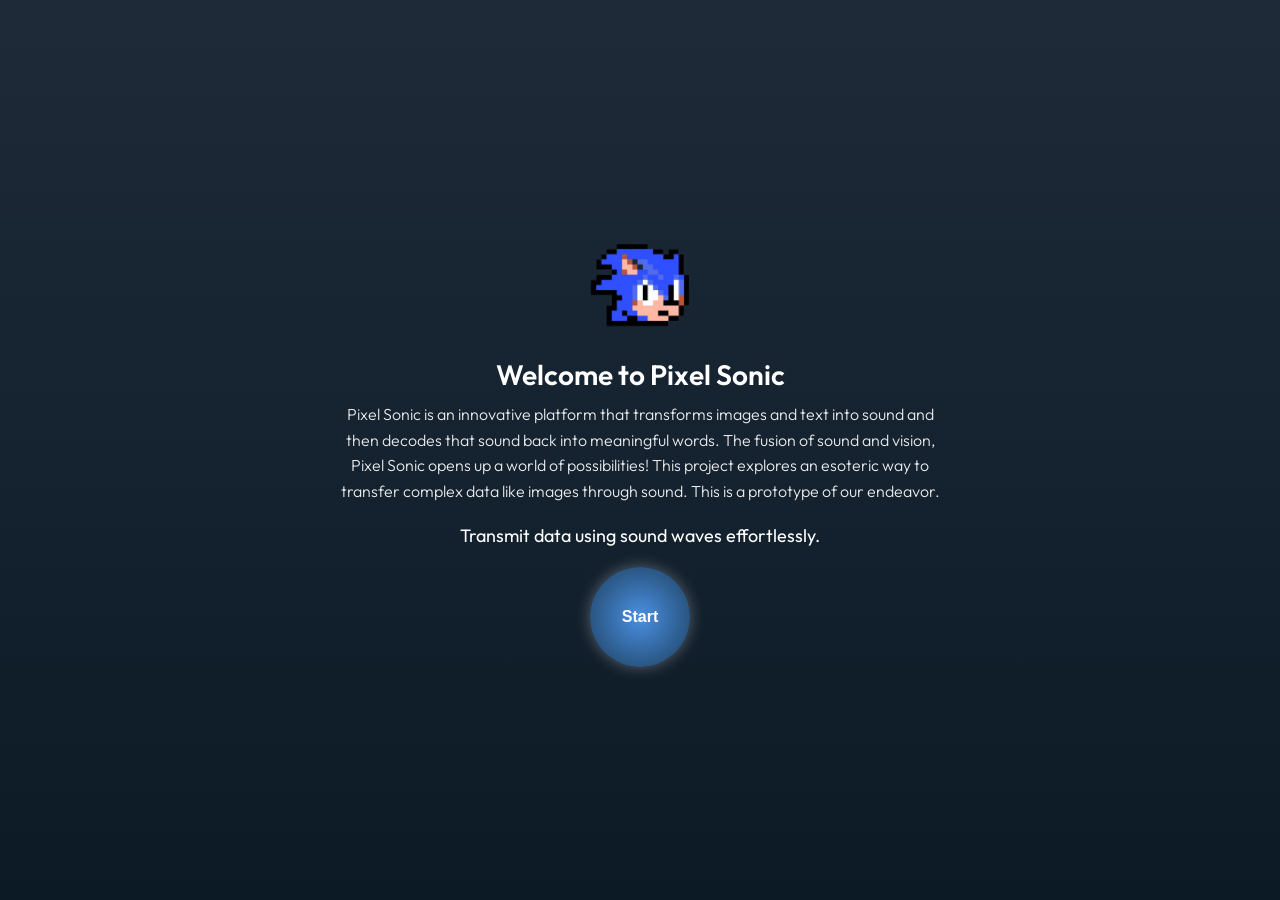
<file: index.html>
<!DOCTYPE html>
<html lang="en">
<head>
    <meta charset="UTF-8">
    <meta name="viewport" content="width=device-width, initial-scale=1.0">
    <title>Pixel Sonic - Sound Transmission</title>
    <link rel="stylesheet" href="styles.css">
    <style>
        @import url('https://fonts.googleapis.com/css2?family=Outfit:wght@300;400;600&display=swap');

        /* Fade-in animation */
        @keyframes fadeIn {
            from { opacity: 0; transform: translateY(-10px); }
            to { opacity: 1; transform: translateY(0); }
        }

        /* Logo bounce effect */
        @keyframes bounce {
            0%, 100% { transform: translateY(0); }
            50% { transform: translateY(-10px); }
        }

        /* Pulsating glow effect */
        @keyframes pulse {
            0% { box-shadow: 0 0 10px rgba(0, 150, 255, 0.6); }
            50% { box-shadow: 0 0 20px rgba(0, 150, 255, 1); }
            100% { box-shadow: 0 0 10px rgba(0, 150, 255, 0.6); }
        }

        body {
            font-family: 'Outfit', sans-serif;
            display: flex;
            flex-direction: column;
            justify-content: center;
            align-items: center;
            height: 100vh;
            width: 100vw;
            text-align: center;
            background: linear-gradient(to bottom, #1E2A38, #0C1A26);
            color: white;
            margin: 0;
            animation: fadeIn 1s ease-out;
        }

        .landing-page {
            animation: fadeIn 1s ease-out;
        }

        .logo {
            width: 120px;
            height: auto;
            animation: bounce 2s infinite;
        }

        h1 {
            font-size: 28px;
            font-weight: 600;
            animation: fadeIn 1.2s ease-in-out;
        }

        .headline-text {
            max-width: 600px;
            font-size: 16px;
            font-weight: 300;
            line-height: 1.6;
            opacity: 0.9;
            animation: fadeIn 1.5s ease-in-out;
        }

        p {
            font-size: 18px;
            font-weight: 400;
            margin-bottom: 20px;
            animation: fadeIn 1.8s ease-in-out;
        }

        /* Circular Start Transmission Button */
        .start-btn {
            display: flex;
            justify-content: center;
            align-items: center;
            width: 100px;
            height: 100px;
            background: radial-gradient(circle, #4A90E2, #1C3D5A);
            color: white;
            font-size: 16px;
            font-weight: bold;
            border-radius: 50%;
            border: none;
            cursor: pointer;
            animation: pulse 1.5s infinite;
            transition: transform 0.3s ease-in-out;
            box-shadow: 0 0 15px rgba(255, 255, 255, 0.3);
        }

        .start-btn:hover {
            background: #2E5E8D;
            transform: scale(1.1);
        }

    </style>
</head>
<body>

    <div class="landing-page">
        <img src="WhatsApp_Image_2025-03-29_at_10.03.35-removebg-preview.png" alt="Pixel Sonic Logo" class="logo">
        <h1>Welcome to Pixel Sonic</h1>
        <p class="headline-text">
            Pixel Sonic is an innovative platform that transforms images and text into sound and then decodes that sound back into meaningful words. 
            The fusion of sound and vision, Pixel Sonic opens up a world of possibilities! This project explores an esoteric way to transfer complex 
            data like images through sound. This is a prototype of our endeavor.
        </p>
        <p>Transmit data using sound waves effortlessly.</p>

        <!-- Circular Start Transmission Button -->
        <button class="start-btn" onclick="startApp()">Start</button>
    </div>

    <script>
        function startApp() {
            window.location.href = "main.html";  // Redirects to the main transmission page
        }
    </script>

</body>
</html>
</file>
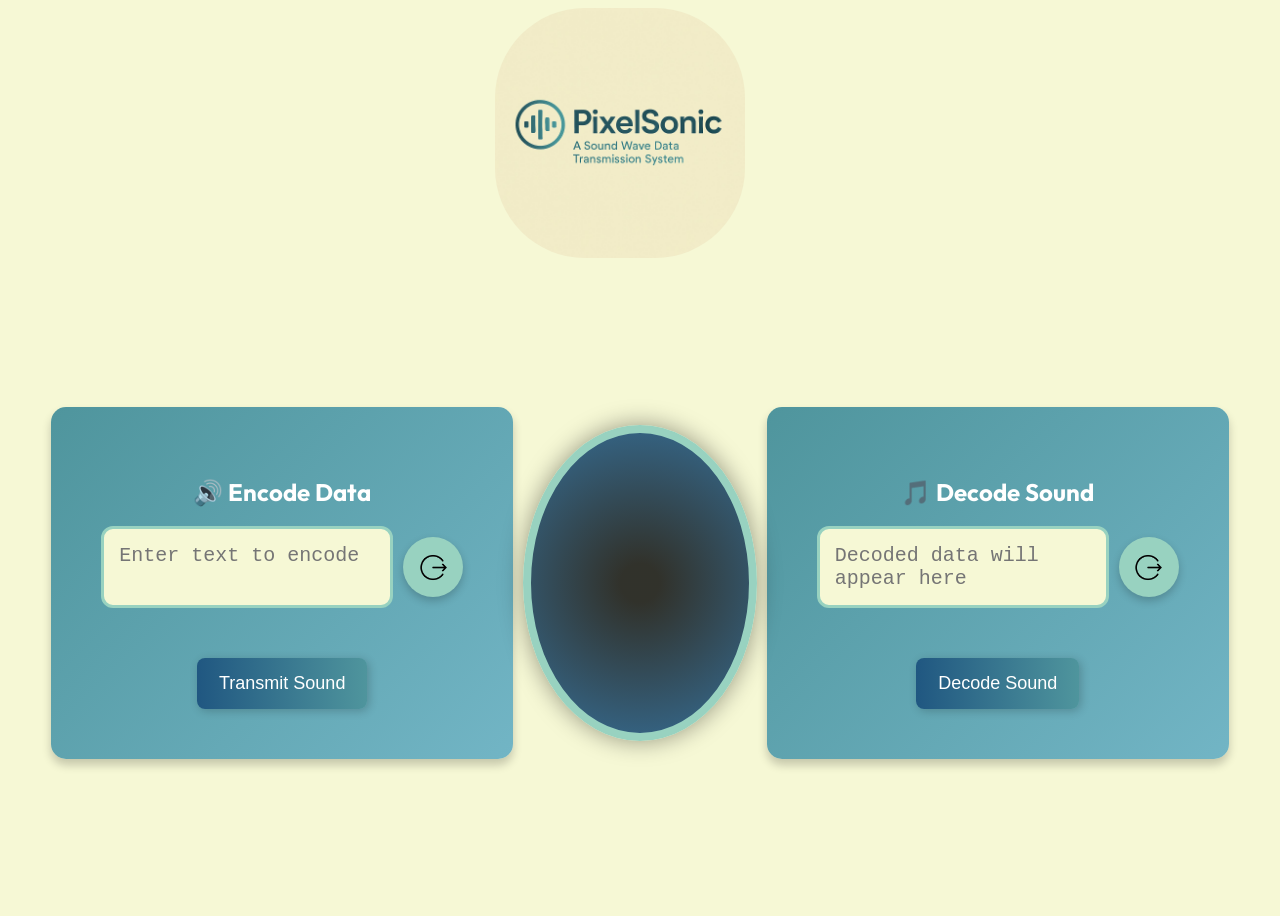
<file: ggwave/templates/main.html>
<!DOCTYPE html>
<html lang="en">
<head>
    <meta charset="UTF-8">
    <meta name="viewport" content="width=device-width, initial-scale=1.0">
    

    <style>
        @import url('https://fonts.googleapis.com/css2?family=Outfit:wght@300;400;600&display=swap');

        body {
            font-family: 'Outfit', sans-serif;
            display: flex;
            flex-direction: column;
            align-items: center;
            justify-content: center;
            height: 100vh;
            background-color: #F6F8D5;
            color: #205781;
            text-align: center;
        }
        
        h1 {
            font-size: 32px;
            font-weight: 600;
            margin-bottom: 20px;
        }
        
        
        .container {
            display: flex;
            justify-content: space-evenly;
            gap: 30px;
            align-items: center;
            width: 90%;
            max-width: 1200px;
            margin: auto;
        }
        
        .box {
            padding: 50px; /* Increased padding */
            background: linear-gradient(135deg, #4F959D, #72B5C5);
            border-radius: 15px;
            box-shadow: 0px 6px 10px rgba(0, 0, 0, 0.2);
            width: 500px; /* Increased width */
            text-align: center;
            transition: transform 0.3s ease-in-out;
            color: white;
            display: flex;
            flex-direction: column;
            align-items: center;
            margin-left: -20px; /* Shift encoded box to the left */
            margin-right: -20px; /* Shift decoded box to the right */
        }
        
        .box:hover {
            transform: scale(1.05);
        }
        .logo {
            height: 250px; /* Adjust height as needed */
            margin-right: 40px; /* Space between logo and text */
            vertical-align: middle; /* Align with text */
            border-radius: 90px; /* Optional: adds rounded corners */
        }

        .input-container {
            display: flex;
            align-items: center;
            position: relative;
            margin-bottom: 15px;
        }
        
        textarea {
            font-size: 20px; /* Increased font size */
            padding: 15px;
            border-radius: 12px;
            border: 3px solid #98D2C0; /* More prominent border */
            background-color: #F6F8D5;
            color: #205781;
            resize: none;
            margin-right: 10px;
        }
        
        .upload-container {
            cursor: pointer;
            width: 60px; /* Adjusted size */
            height: 60px; /* Adjusted size */
            display: flex;
            align-items: center;
            justify-content: center;
            border-radius: 50%;
            background: #98D2C0;
            box-shadow: 0px 4px 8px rgba(0, 0, 0, 0.2);
            transition: transform 0.3s ease-in-out;
        }
        
        .upload-container:hover {
            transform: scale(1.1);
        }
        
        .upload-icon {
            width: 35px; /* Adjusted size */
            height: 35px; /* Adjusted size */
        }
        
        button {
            background: linear-gradient(90deg, #205781, #4F959D);
            color: white;
            border: none;
            padding: 15px 22px; /* Enhanced padding */
            font-size: 18px; /* Bigger text */
            border-radius: 8px;
            cursor: pointer;
            transition: background 0.3s ease-in-out, transform 0.2s ease-in-out; /* Enhanced transition */
            box-shadow: 2px 2px 10px rgba(0, 0, 0, 0.2);
            margin-top: 15px;
        }
        
        button:hover {
            background: #F6F8D5;
            color: #205781;
            box-shadow: 0px 4px 15px rgba(72, 185, 205, 0.8);
            transform: scale(1.1); /* Enhanced hover effect */
        }
        
        .circle-container {
            position: relative;
            width: 5000px;
            height: 300px;
            border-radius: 80%;
            background: radial-gradient(circle, rgba(0,0,0,0.8) 10%, rgba(32,87,129,0.9) 90%);
            border: 8px solid #98D2C0;
            box-shadow: 0px 0px 25px rgba(0, 0, 0, 0.4);
            display: flex;
            align-items: center;
            justify-content: center;
            overflow: hidden;
        }
        
        canvas {
            width: 100%;
            height: 100%;
            border-radius: 50%;
        }
        
        #imagePreview {
            max-width: 100px;
            max-height: 100px;
            display: none;
            margin-top: 10px;
        }
        
        /* Added for audio upload preview */
        #audioPreview {
            display: none;
            margin-top: 10px;
            color: white;
            font-size: 14px;
        }

        .circle-container.active {
            animation: pulse 1s infinite;
        }

        @keyframes pulse {
            0% { transform: scale(1); opacity: 1; }
            50% { transform: scale(1.15); opacity: 0.8; }
            100% { transform: scale(1); opacity: 1; }
        }
        
    </style>
</head>
<body>

    <img src="logo.jpeg" alt="Logo" class="logo"> 

    <div class="container">
        <div class="box">
            <h2>🔊 Encode Data</h2>
            <div class="input-container">
                <textarea id="encodeInput" placeholder="Enter text to encode"></textarea>
                <div class="upload-container" onclick="document.getElementById('imageInput').click();">
                    <img src="uploadimage Background Removed.png" alt="Upload Image" class="upload-icon">
                    <input type="file" id="imageInput" accept="image/*" style="display: none;">
                </div>
            </div>
            <img id="imagePreview" alt="Image Preview">
            <br>
            <button onclick="encodeMessage()">Transmit Sound</button>
        </div>

        <div class="circle-container">
            <canvas id="waveCanvas"></canvas>
        </div>

        <div class="box">
            <h2>🎵 Decode Sound</h2>
            <div class="input-container">
                <textarea id="decodeOutput" placeholder="Decoded data will appear here" readonly></textarea>
                <div class="upload-container" onclick="document.getElementById('audioInput').click();">
                    <img src="uploadimage Background Removed.png" alt="Upload Sound" class="upload-icon">
                    <input type="file" id="audioInput" accept="audio/*" style="display: none;">
                </div>
            </div>
            <div id="audioPreview">No audio selected</div>
            <br>
            <button onclick="startDecoding()">Decode Sound</button>
        </div>
    </div>
</body>
<script>
    const canvas = document.getElementById("waveCanvas");
    const ctx = canvas.getContext("2d");
    const imageInput = document.getElementById("imageInput");
    const audioInput = document.getElementById("audioInput");
    const imagePreview = document.getElementById("imagePreview");
    const audioPreview = document.getElementById("audioPreview");
    const encodeInput = document.getElementById("encodeInput");
    const decodeOutput = document.getElementById("decodeOutput");

    canvas.width = 250;
    canvas.height = 250;

    let audioContext, analyser;
    let waveOffset = 0;
    let currentImage = null;
    let currentAudio = null;

    // Handle image upload
    imageInput.addEventListener("change", function (e) {
        const file = e.target.files[0];
        if (!file) return;

        const reader = new FileReader();
        reader.onload = function (event) {
            imagePreview.src = event.target.result;
            imagePreview.style.display = "block";
            currentImage = event.target.result;
            encodeInput.value = ""; // Clear text input
        };
        reader.readAsDataURL(file);
    });

    // Handle audio upload for decoding
    audioInput.addEventListener("change", function (e) {
        const file = e.target.files[0];
        if (!file) return;

        currentAudio = file;
        audioPreview.textContent = file.name;
        audioPreview.style.display = "block";
    });

    async function encodeMessage() {
        let data = {};
        if (currentImage) {
            data.image = currentImage;
        } else if (encodeInput.value.trim()) {
            data.text = encodeInput.value;
        } else {
            return alert("Please enter text or upload an image!");
        }

        try {
            const response = await fetch("http://localhost:5000/generate_sound", {
                method: "POST",
                headers: { "Content-Type": "application/json" },
                body: JSON.stringify(data),
            });

            if (!response.ok) throw new Error("Failed to generate sound");

            const blob = await response.blob();
            const audioUrl = URL.createObjectURL(blob);
            const audio = new Audio(audioUrl);
            audio.play();

            // Auto download the generated sound file
            const a = document.createElement("a");
            a.href = audioUrl;
            a.download = "encoded_sound.wav";
            document.body.appendChild(a);
            a.click();
            document.body.removeChild(a);

            // Initialize audio visualization
            visualizeAudio(audio);
        } catch (error) {
            console.error(error);
            alert("Error generating sound: " + error.message);
        }
    }

    function visualizeAudio(audioElement) {
        if (!audioContext) {
            audioContext = new (window.AudioContext || window.webkitAudioContext)();
            analyser = audioContext.createAnalyser();
            analyser.fftSize = 512;
        }

        let source = audioContext.createMediaElementSource(audioElement);
        source.connect(analyser);
        analyser.connect(audioContext.destination);

        animateWave();
    }

    function animateWave() {
        if (!analyser) return;
    
        setTimeout(() => { // Introduce a delay
            requestAnimationFrame(animateWave);
        }, 150); // Increased delay slows down visualization updates
    
        const bufferLength = analyser.frequencyBinCount;
        const dataArray = new Uint8Array(bufferLength);
        analyser.getByteTimeDomainData(dataArray);
    
        ctx.clearRect(0, 0, canvas.width, canvas.height);
        ctx.lineWidth = 2;
        ctx.strokeStyle = "rgb(0, 255, 255)";
        ctx.beginPath();
    
        const sliceWidth = (canvas.width * 1.0) / bufferLength;
        let x = 0;
    
        for (let i = 0; i < bufferLength; i++) {
            const v = dataArray[i] / 128.0;
            const y = v * canvas.height / 2;
    
            if (i === 0) {
                ctx.moveTo(x, y);
            } else {
                ctx.lineTo(x, y);
            }
    
            x += sliceWidth;
        }
    
        ctx.lineTo(canvas.width, canvas.height / 2);
        ctx.stroke();
    }
    let currentImageUrl = null; // Store the last image URL

    async function startDecoding() {
        // Get audio file
        const file = document.getElementById("audioInput").files[0];
        if (!file) {
            alert("Please upload an audio file first!");
            return;
        }
    
        // Show decoding message
        const decodeOutput = document.getElementById("decodeOutput");
        decodeOutput.value = "Decoding...";
        decodeOutput.style.textAlign = "center";
        decodeOutput.style.fontWeight = "bold";
    
        try {
            // Prepare and send request
            const formData = new FormData();
            formData.append("audio", file);
    
            const response = await fetch("http://localhost:5000/decode_sound", {
                method: "POST",
                body: formData,
            });
    
            if (!response.ok) {
                throw new Error(`Server responded with status: ${response.status}`);
            }
    
            const contentType = response.headers.get("Content-Type");
            console.log("Content-Type:", contentType);
    
            // Clear loading message
            decodeOutput.value = "";
            decodeOutput.style.textAlign = "left";
            decodeOutput.style.fontWeight = "normal";
    
            // Handle JSON text response
            if (contentType && contentType.includes("application/json")) {
                const data = await response.json();
                // Display just the text property if available, otherwise show full response
                decodeOutput.value = typeof data.text !== "undefined" ? data.text : JSON.stringify(data, null, 2);
            }
            // Handle image response
            else if (contentType && contentType.includes("image/")) {
                const blob = await response.blob();
                if (blob.size === 0) throw new Error("Received empty image file");
                
                const imageUrl = URL.createObjectURL(blob);
                displayImage(imageUrl);
                autoDownloadImage(blob, contentType);
            }
            // Handle plain text response
            else {
                const text = await response.text();
                decodeOutput.value = text;
            }
        } catch (error) {
            console.error("Decoding failed:", error);
            decodeOutput.value = `Error: ${error.message}`;
        }
    }
    
    function displayImage(imageUrl) {
        // Create or clear result container
        const resultContainer = document.getElementById("resultContainer") || document.createElement("div");
        resultContainer.id = "resultContainer";
        resultContainer.style.margin = "20px 0";
        resultContainer.innerHTML = "";
        document.body.appendChild(resultContainer);
    
        // Display image
        const img = document.createElement("img");
        img.src = imageUrl;
        img.style.maxWidth = "100%";
        img.style.maxHeight = "400px";
        img.style.display = "block";
        img.style.margin = "0 auto";
        img.style.border = "1px solid #ddd";
        resultContainer.appendChild(img);
    }
    
    function autoDownloadImage(blob, contentType) {
        // Create download URL
        const downloadUrl = URL.createObjectURL(blob);
        
        // Create and trigger download
        const a = document.createElement("a");
        a.href = downloadUrl;
        a.download = `decoded-image-${new Date().getTime()}.${contentType.includes("png") ? "png" : "jpg"}`;
        a.style.display = "none";
        document.body.appendChild(a);
        a.click();
        
        // Cleanup
        setTimeout(() => {
            document.body.removeChild(a);
            URL.revokeObjectURL(downloadUrl);
        }, 100);
    }
    
    // Make the function available globally
    window.startDecoding = startDecoding;
</script>
</body>
</html>
</file>
<file: styles.css>
@import url('https://fonts.googleapis.com/css2?family=Outfit:wght@300;400;600&display=swap');

* {
    margin: 0;
    padding: 0;
    box-sizing: border-box;
}

body {
    font-family: 'Outfit', sans-serif;
    display: flex;
    justify-content: center;
    align-items: center;
    height: 100vh;
    text-align: center;
    background: linear-gradient(135deg, #205781, #4F959D, #98D2C0);
    background-size: 300% 300%;
    animation: gradient 6s infinite alternate;
    color: white;
}

@keyframes gradient {
    0% { background-position: 0% 50%; }
    100% { background-position: 100% 50%; }
}

.landing-page {
    display: flex;
    flex-direction: column;
    align-items: center;
    justify-content: center;
    width: 100%;
    height: 100vh;
}

.content {
    animation: fadeIn 1.5s ease-in-out;
}

.logo {
    width: 120px;
    height: auto;
    margin-bottom: 10px;
}

h1 {
    font-size: 42px;
    font-weight: 600;
    margin-bottom: 10px;
}

p {
    font-size: 18px;
    margin-bottom: 20px;
}

button {
    padding: 12px 20px;
    font-size: 18px;
    background-color: #F6F8D5;
    color: #205781;
    border: none;
    border-radius: 8px;
    cursor: pointer;
    transition: transform 0.3s, background 0.3s;
}

button:hover {
    background-color: #98D2C0;
    transform: scale(1.1);
}

@keyframes fadeIn {
    from { opacity: 0; transform: translateY(20px); }
    to { opacity: 1; transform: translateY(0); }
}
</file>
